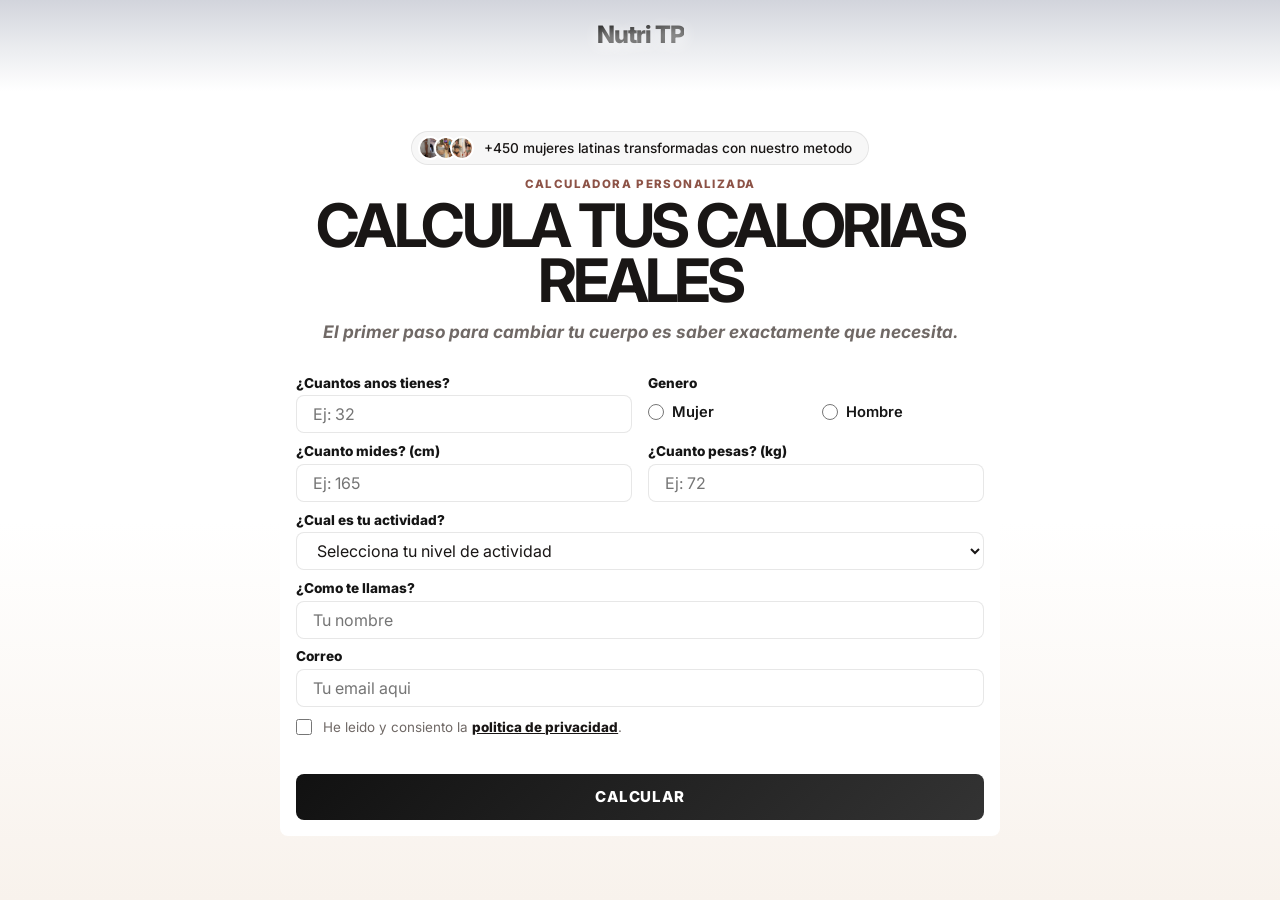
<file: calorias/index.html>
<!DOCTYPE html>
<html lang="es">
<head>
    <meta charset="UTF-8">
    <meta name="viewport" content="width=device-width, initial-scale=1.0">
    <title>Calculadora de calorías diaria para mujeres latinas | Nutri TP</title>
    <meta name="description" content="Calcula tus calorías reales para mantener, perder o ganar peso con la calculadora gratuita de Nutri TP. Empieza tu cambio con números claros.">
    <meta name="robots" content="index, follow">
    <meta name="author" content="Nutri TP">
    <meta name="theme-color" content="#f8f2ec">
    <!-- Google Tag Manager -->
    <script>(function(w,d,s,l,i){w[l]=w[l]||[];w[l].push({'gtm.start':
    new Date().getTime(),event:'gtm.js'});var f=d.getElementsByTagName(s)[0],
    j=d.createElement(s),dl=l!='dataLayer'?'&l='+l:'';j.async=true;j.src=
    'https://www.googletagmanager.com/gtm.js?id='+i+dl;f.parentNode.insertBefore(j,f);
    })(window,document,'script','dataLayer','GTM-MWN6KKHT');</script>
    <!-- End Google Tag Manager -->
    <link rel="canonical" href="https://nutritp.com/calorias/">
    <meta property="og:locale" content="es_ES">
    <meta property="og:type" content="website">
    <meta property="og:site_name" content="Nutri TP">
    <meta property="og:title" content="Calculadora de calorías diaria | Nutri TP">
    <meta property="og:description" content="Descubre tus calorías reales para mantener, perder o ganar peso y empieza tu cambio con datos claros.">
    <meta property="og:url" content="https://nutritp.com/calorias/">
    <meta property="og:image" content="https://nutritp.com/sonia-corte.jpeg">
    <meta property="og:image:alt" content="Resultado real de una clienta de Nutri TP">
    <meta name="twitter:card" content="summary_large_image">
    <meta name="twitter:title" content="Calculadora de calorías diaria | Nutri TP">
    <meta name="twitter:description" content="Calcula tus calorías reales para mantener, perder o ganar peso con Nutri TP.">
    <meta name="twitter:image" content="https://nutritp.com/sonia-corte.jpeg">
    <script type="application/ld+json">
        {
            "@context": "https://schema.org",
            "@type": "WebApplication",
            "name": "Calculadora de calorías Nutri TP",
            "url": "https://nutritp.com/calorias/",
            "applicationCategory": "HealthApplication",
            "operatingSystem": "All",
            "description": "Calculadora gratuita para estimar calorías diarias de mantenimiento, pérdida y ganancia de peso.",
            "provider": {
                "@type": "Organization",
                "name": "Nutri TP",
                "url": "https://nutritp.com/"
            }
        }
    </script>
    <link rel="preconnect" href="https://fonts.googleapis.com">
    <link rel="preconnect" href="https://fonts.gstatic.com" crossorigin>
    <link href="https://fonts.googleapis.com/css2?family=Inter:wght@400;500;700;800&display=swap" rel="stylesheet">
    <link rel="stylesheet" href="./styles.css">
    <!-- Meta Pixel Code -->
    <script>
        !function(f, b, e, v, n, t, s) {
            if (f.fbq) return;
            n = f.fbq = function() {
                n.callMethod ? n.callMethod.apply(n, arguments) : n.queue.push(arguments);
            };
            if (!f._fbq) f._fbq = n;
            n.push = n;
            n.loaded = !0;
            n.version = '2.0';
            n.queue = [];
            t = b.createElement(e);
            t.async = !0;
            t.src = v;
            s = b.getElementsByTagName(e)[0];
            s.parentNode.insertBefore(t, s);
        }(window, document, 'script', 'https://connect.facebook.net/en_US/fbevents.js');
        fbq('init', '1562018114790795');
        fbq('track', 'PageView');
    </script>
    <!-- End Meta Pixel Code -->
</head>
<body class="calories-page">
    <!-- Google Tag Manager (noscript) -->
    <noscript><iframe src="https://www.googletagmanager.com/ns.html?id=GTM-MWN6KKHT"
    height="0" width="0" style="display:none;visibility:hidden"></iframe></noscript>
    <!-- End Google Tag Manager (noscript) -->
    <noscript><img height="1" width="1" style="display:none"
            src="https://www.facebook.com/tr?id=1562018114790795&ev=PageView&noscript=1" alt=""></noscript>

    <header class="calculator-header">
        <a class="brand-mark" href="../index.html" aria-label="Volver a Nutri TP">Nutri TP</a>
    </header>

    <main class="calculator-shell">
        <section class="calculator-card" aria-labelledby="calculator-title">
            <div class="badge-proof">
                <div class="avatars" aria-hidden="true">
                    <span class="avatar"><img src="../1.png" alt=""></span>
                    <span class="avatar"><img src="../2.png" alt=""></span>
                    <span class="avatar"><img src="../3.png" alt=""></span>
                </div>
                <span>+450 mujeres latinas transformadas con nuestro metodo</span>
            </div>

            <div class="calculator-copy">
                <p class="eyebrow">Calculadora personalizada</p>
                <h1 id="calculator-title">Calcula tus calorias reales</h1>
                <p class="intro">El primer paso para cambiar tu cuerpo es saber exactamente que necesita.</p>
            </div>

            <form class="calories-form" id="calories-form" novalidate>
                <div class="form-row">
                    <label class="field">
                        <span>&iquest;Cuantos anos tienes?</span>
                        <input type="number" name="age" inputmode="numeric" min="14" max="85" placeholder="Ej: 32" required>
                    </label>

                    <fieldset class="field fieldset">
                        <legend>Genero</legend>
                        <div class="radio-grid">
                            <label><input type="radio" name="gender" value="female" required> Mujer</label>
                            <label><input type="radio" name="gender" value="male" required> Hombre</label>
                        </div>
                    </fieldset>
                </div>

                <div class="form-row">
                    <label class="field">
                        <span>&iquest;Cuanto mides? (cm)</span>
                        <input type="number" name="height" inputmode="decimal" min="120" max="230" placeholder="Ej: 165" required>
                    </label>

                    <label class="field">
                        <span>&iquest;Cuanto pesas? (kg)</span>
                        <input type="number" name="weight" inputmode="decimal" min="35" max="220" step="0.1" placeholder="Ej: 72" required>
                    </label>
                </div>

                <label class="field">
                    <span>&iquest;Cual es tu actividad?</span>
                    <select name="activity" required>
                        <option value="">Selecciona tu nivel de actividad</option>
                        <option value="1.2">Sedentaria: poco o nada de ejercicio</option>
                        <option value="1.375">Ligera: entrenas 1-3 dias por semana</option>
                        <option value="1.55">Moderada: entrenas 3-5 dias por semana</option>
                        <option value="1.725">Alta: entrenas 6-7 dias por semana</option>
                    </select>
                </label>

                <label class="field">
                    <span>&iquest;Como te llamas?</span>
                    <input type="text" name="name" autocomplete="name" placeholder="Tu nombre" required>
                </label>

                <label class="field">
                    <span>Correo</span>
                    <input type="email" name="email" autocomplete="email" placeholder="Tu email aqui" required>
                </label>

                <label class="privacy-check">
                    <input type="checkbox" name="privacy" required>
                    <span>He leido y consiento la <button class="privacy-link" type="button" data-privacy-open>politica de privacidad</button>.</span>
                </label>

                <p class="form-error" id="form-error" role="alert" aria-live="polite"></p>

                <button class="submit-button" type="submit">Calcular</button>
            </form>
        </section>
    </main>

    <dialog class="privacy-modal" id="privacy-modal" aria-labelledby="privacy-title">
        <div class="privacy-panel">
            <button class="privacy-close" type="button" data-privacy-close aria-label="Cerrar">×</button>
            <p class="eyebrow">Privacidad y consentimiento</p>
            <h2 id="privacy-title">Uso de tus datos</h2>
            <div class="privacy-content">
                <p>
                    Al enviar este formulario autorizas a Nutri TP a tratar los datos introducidos para calcular tus
                    calorias, registrar tu solicitud y contactar contigo en relacion con asesorias, valoraciones,
                    seguimiento comercial y comunicaciones sobre nuestros servicios.
                </p>
                <p>
                    Usaremos tu nombre, correo electronico, edad, genero, altura, peso, nivel de actividad y resultado
                    estimado de calorias para personalizar la comunicacion, evitar duplicados por email y mejorar
                    nuestras campanas y procesos internos.
                </p>
                <p>
                    Tus datos podran integrarse con herramientas como Google Sheets, n8n, Meta, Google Tag Manager u
                    otras plataformas de automatizacion, analitica y marketing necesarias para gestionar la solicitud.
                    No vendemos tus datos a terceros.
                </p>
                <p>
                    Puedes solicitar acceso, rectificacion o eliminacion de tus datos escribiendo al canal de contacto
                    habitual de Nutri TP. Si no estas de acuerdo, no marques la casilla ni envies el formulario.
                </p>
                <p class="legal-entity">
                    NutriTP es una marca operada por SEIZZO CAPITAL LLC<br>
                    1600 Van Lennen Ave, STE 101, Cheyenne, WY 82001, USA
                </p>
            </div>
            <button class="privacy-accept" type="button" data-privacy-close>Entendido</button>
        </div>
    </dialog>

    <script src="./calorias.js"></script>
</body>
</html>
</file>
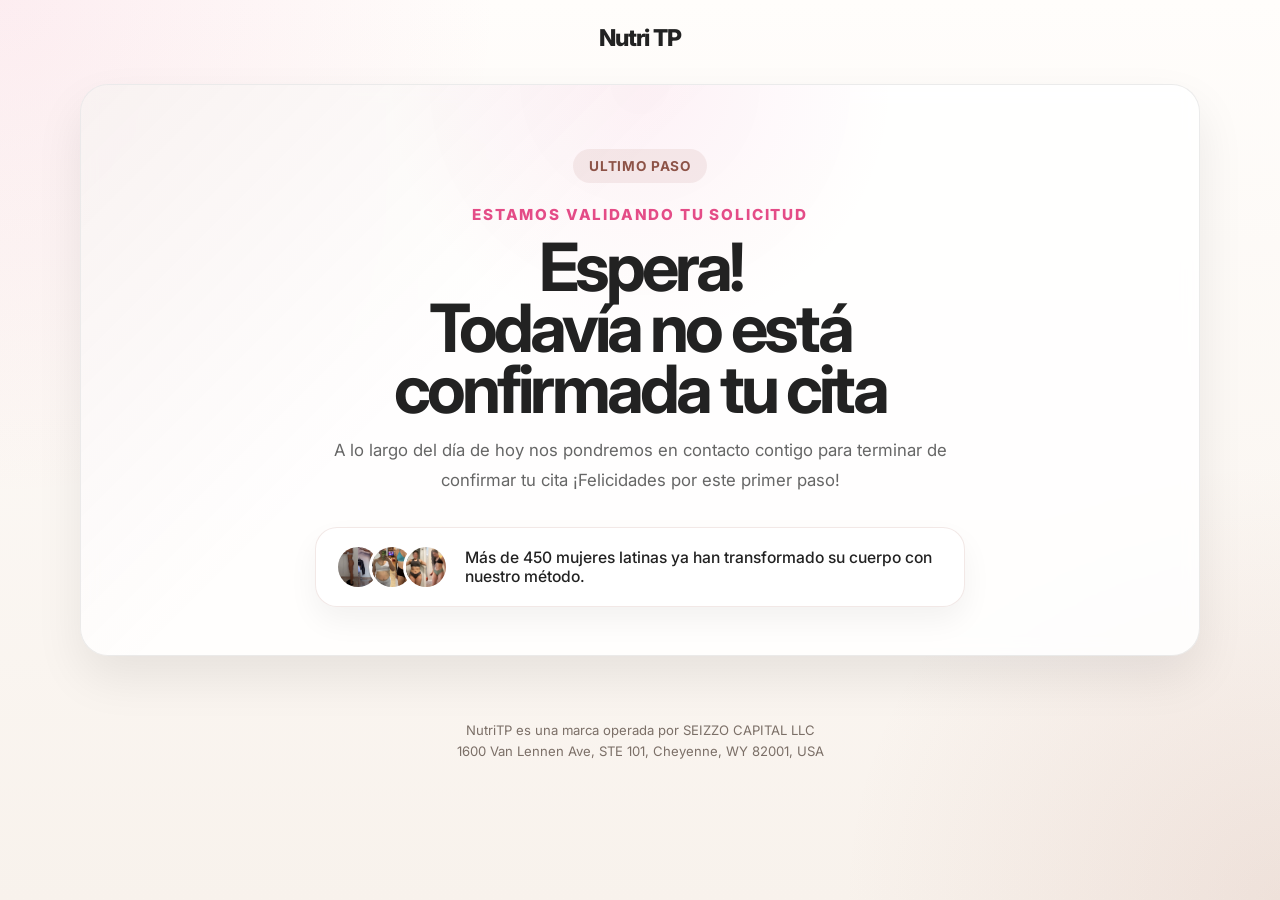
<file: gracias/index.html>
<!DOCTYPE html>
<html lang="es">
<head>
    <meta charset="UTF-8">
    <meta name="viewport" content="width=device-width, initial-scale=1.0">
    <title>Gracias por reservar | Nutri TP</title>
    <meta name="description" content="Tu llamada con Nutri TP ya esta reservada.">
    <meta name="robots" content="noindex, nofollow">
    <meta name="theme-color" content="#f8f1ea">
    <!-- Google Tag Manager -->
    <script>(function(w,d,s,l,i){w[l]=w[l]||[];w[l].push({'gtm.start':
    new Date().getTime(),event:'gtm.js'});var f=d.getElementsByTagName(s)[0],
    j=d.createElement(s),dl=l!='dataLayer'?'&l='+l:'';j.async=true;j.src=
    'https://www.googletagmanager.com/gtm.js?id='+i+dl;f.parentNode.insertBefore(j,f);
    })(window,document,'script','dataLayer','GTM-MWN6KKHT');</script>
    <!-- End Google Tag Manager -->
    <link rel="preconnect" href="https://fonts.googleapis.com">
    <link rel="preconnect" href="https://fonts.gstatic.com" crossorigin>
    <link href="https://fonts.googleapis.com/css2?family=Inter:wght@400;500;700;800&display=swap" rel="stylesheet">
    <link rel="stylesheet" href="./gracias.css">
    <script>
        // Inicializa dataLayer para GTM y registra el lead al cargar la página de gracias.
        window.dataLayer = window.dataLayer || [];
        window.dataLayer.push({
            event: 'lead',
            lead_source: 'thank_you_page'
        });
    </script>
    <!-- Meta Pixel Code -->
    <script>
        !function(f, b, e, v, n, t, s) {
            if (f.fbq) return;
            n = f.fbq = function() {
                n.callMethod ?
                    n.callMethod.apply(n, arguments) : n.queue.push(arguments);
            };
            if (!f._fbq) f._fbq = n;
            n.push = n;
            n.loaded = !0;
            n.version = '2.0';
            n.queue = [];
            t = b.createElement(e);
            t.async = !0;
            t.src = v;
            s = b.getElementsByTagName(e)[0];
            s.parentNode.insertBefore(t, s);
        }(window, document, 'script', 'https://connect.facebook.net/en_US/fbevents.js');
        fbq('init', '1562018114790795');
        fbq('track', 'PageView');
        fbq('track', 'Lead');
    </script>
    <!-- End Meta Pixel Code -->
</head>
<body>
    <!-- Google Tag Manager (noscript) -->
    <noscript><iframe src="https://www.googletagmanager.com/ns.html?id=GTM-MWN6KKHT"
    height="0" width="0" style="display:none;visibility:hidden"></iframe></noscript>
    <!-- End Google Tag Manager (noscript) -->
    <noscript><img height="1" width="1" style="display:none"
            src="https://www.facebook.com/tr?id=1562018114790795&ev=PageView&noscript=1" alt=""></noscript>

    <header class="thanks-header">
        <a class="thanks-logo" href="../index.html">Nutri TP</a>
    </header>

    <main class="thanks-page">
        <section class="thanks-hero">
            <div class="thanks-badge">Ultimo paso</div>
            <p class="thanks-kicker">Estamos validando tu solicitud</p>
            <h1>Espera! Todavía no está confirmada tu cita</h1>
            <p class="thanks-intro">
                A lo largo del día de hoy nos pondremos en contacto contigo para terminar de confirmar tu cita
                ¡Felicidades por este primer paso!
            </p>

            <div class="thanks-proof">
                <div class="thanks-avatars" aria-hidden="true">
                    <img src="../1.png" alt="">
                    <img src="../2.png" alt="">
                    <img src="../3.png" alt="">
                </div>
                <p>Más de 450 mujeres latinas ya han transformado su cuerpo con nuestro método.</p>
            </div>
        </section>
    </main>

    <footer class="thanks-footer">
        <p>
            NutriTP es una marca operada por SEIZZO CAPITAL LLC<br>
            1600 Van Lennen Ave, STE 101, Cheyenne, WY 82001, USA
        </p>
    </footer>
</body>
</html>
</file>
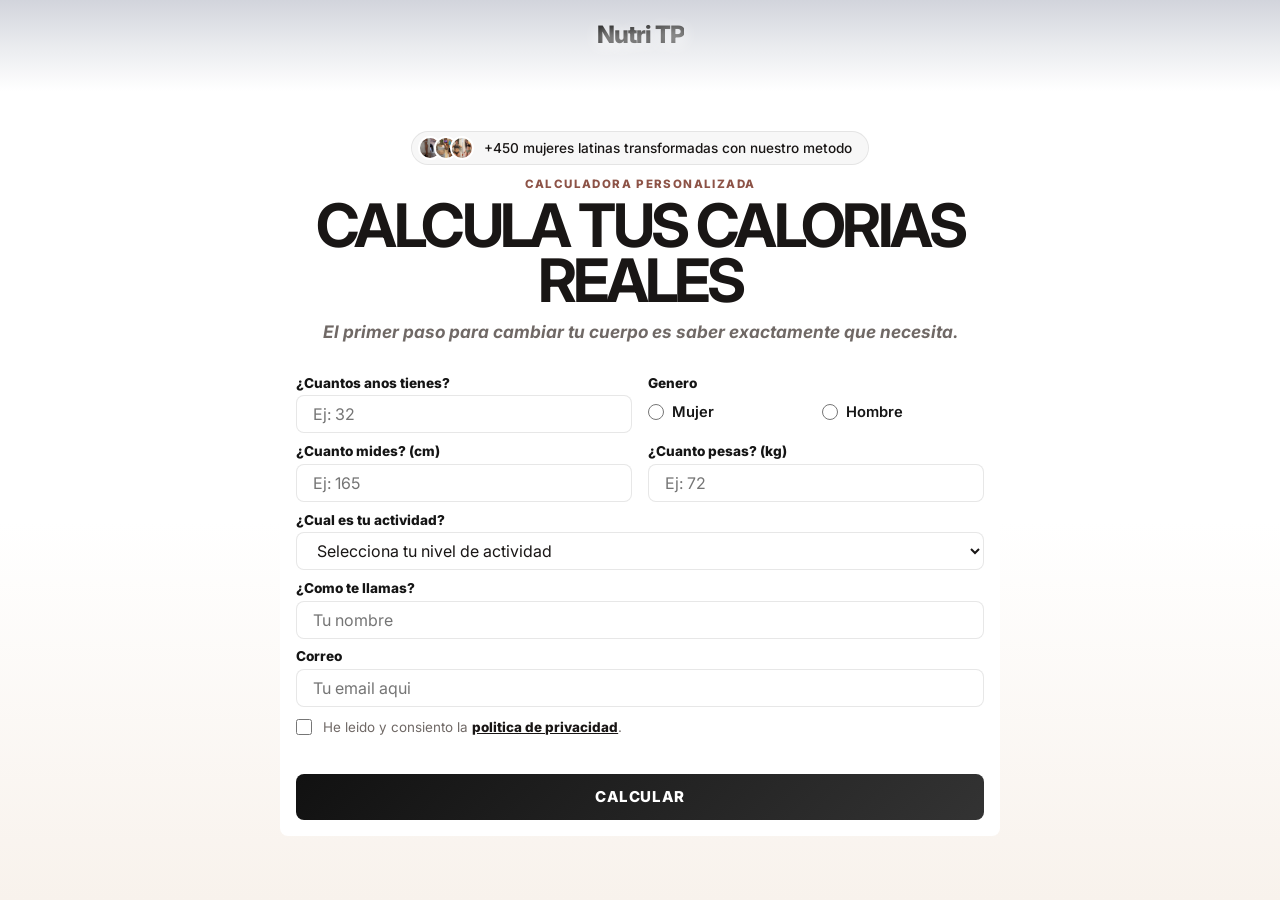
<file: calorias/resultado.html>
<!DOCTYPE html>
<html lang="es">
<head>
    <meta charset="UTF-8">
    <meta name="viewport" content="width=device-width, initial-scale=1.0">
    <title>Tus calorias diarias | Nutri TP</title>
    <meta name="description" content="Resultado de la calculadora de calorias diaria de Nutri TP.">
    <meta name="robots" content="noindex, nofollow">
    <meta name="theme-color" content="#f8f2ec">
    <!-- Google Tag Manager -->
    <script>(function(w,d,s,l,i){w[l]=w[l]||[];w[l].push({'gtm.start':
    new Date().getTime(),event:'gtm.js'});var f=d.getElementsByTagName(s)[0],
    j=d.createElement(s),dl=l!='dataLayer'?'&l='+l:'';j.async=true;j.src=
    'https://www.googletagmanager.com/gtm.js?id='+i+dl;f.parentNode.insertBefore(j,f);
    })(window,document,'script','dataLayer','GTM-MWN6KKHT');</script>
    <!-- End Google Tag Manager -->
    <link rel="preconnect" href="https://fonts.googleapis.com">
    <link rel="preconnect" href="https://fonts.gstatic.com" crossorigin>
    <link href="https://fonts.googleapis.com/css2?family=Inter:wght@400;500;700;800&display=swap" rel="stylesheet">
    <link rel="stylesheet" href="./styles.css">
    <!-- Meta Pixel Code -->
    <script>
        !function(f, b, e, v, n, t, s) {
            if (f.fbq) return;
            n = f.fbq = function() {
                n.callMethod ? n.callMethod.apply(n, arguments) : n.queue.push(arguments);
            };
            if (!f._fbq) f._fbq = n;
            n.push = n;
            n.loaded = !0;
            n.version = '2.0';
            n.queue = [];
            t = b.createElement(e);
            t.async = !0;
            t.src = v;
            s = b.getElementsByTagName(e)[0];
            s.parentNode.insertBefore(t, s);
        }(window, document, 'script', 'https://connect.facebook.net/en_US/fbevents.js');
        fbq('init', '1562018114790795');
        fbq('track', 'PageView');
        fbq('track', 'Lead');
    </script>
    <!-- End Meta Pixel Code -->
</head>
<body class="result-page">
    <!-- Google Tag Manager (noscript) -->
    <noscript><iframe src="https://www.googletagmanager.com/ns.html?id=GTM-MWN6KKHT"
    height="0" width="0" style="display:none;visibility:hidden"></iframe></noscript>
    <!-- End Google Tag Manager (noscript) -->
    <noscript><img height="1" width="1" style="display:none"
            src="https://www.facebook.com/tr?id=1562018114790795&ev=PageView&noscript=1" alt=""></noscript>

    <main class="result-shell">
        <section class="result-card" aria-labelledby="result-title">
            <a class="brand-mark brand-mark-large" href="../index.html" aria-label="Volver a Nutri TP">Nutri TP</a>

            <p class="eyebrow">Tus calorias diarias</p>
            <h1 id="result-title">Hola <span data-result-name>!</span></h1>
            <p class="result-intro">Tus numeros estan listos. Lo siguiente es saber que hacer con ellos.</p>

            <div class="result-list" aria-label="Resultados de calorias">
                <article class="result-item">
                    <div><strong data-maintenance>0</strong> <span>KCal para</span></div>
                    <p>Mantener tu peso</p>
                </article>

                <article class="result-item">
                    <div><strong data-loss>0</strong> <span>KCal para</span></div>
                    <p>Perder 0.5 kg/semana</p>
                </article>

                <article class="result-item">
                    <div><strong data-gain>0</strong> <span>KCal para</span></div>
                    <p>Ganar 0.5 kg/semana</p>
                </article>
            </div>

            <a class="booking-button" href="https://wa.me/34691228316?text=Hola%2C%20acabo%20de%20calcular%20mis%20calor%C3%ADas%20en%20Nutri%20TP%20y%20quiero%20informaci%C3%B3n%20sobre%20la%20asesor%C3%ADa." target="_blank" rel="noopener" data-whatsapp-link>Hablar por WhatsApp</a>
            <p class="investment-note">Si quieres algo más personalizado, háblanos por WhatsApp.</p>
        </section>
    </main>

    <footer class="legal-footer">
        <p>
            NutriTP es una marca operada por SEIZZO CAPITAL LLC<br>
            1600 Van Lennen Ave, STE 101, Cheyenne, WY 82001, USA
        </p>
    </footer>

    <script src="./calorias.js"></script>
</body>
</html>
</file>
<file: calorias/styles.css>
:root {
    --bg-page: #f8f2ec;
    --bg-panel: #ffffff;
    --bg-soft: #f5eee8;
    --text-primary: #191615;
    --text-secondary: #706966;
    --accent-primary: #a96657;
    --accent-strong: #8d5347;
    --accent-pink: #e44c87;
    --border-soft: rgba(25, 22, 21, 0.1);
    --shadow-soft: 0 22px 60px rgba(72, 48, 39, 0.12);
    --font-body: 'Inter', sans-serif;
}

* {
    box-sizing: border-box;
    margin: 0;
    padding: 0;
}

html {
    min-height: 100%;
    overflow-x: hidden;
}

body {
    min-height: 100vh;
    overflow-x: hidden;
    color: var(--text-primary);
    font-family: var(--font-body);
    background:
        linear-gradient(180deg, #ffffff 0%, #ffffff 58%, var(--bg-page) 100%);
}

button,
input,
select {
    font: inherit;
}

a {
    color: inherit;
}

.calculator-shell {
    width: min(100%, 1180px);
    min-height: 100vh;
    margin: 0 auto;
    padding: 3.6rem 1rem 0.8rem;
    display: grid;
    place-items: center;
}

.result-shell {
    width: min(100%, 1180px);
    min-height: 100vh;
    margin: 0 auto;
    padding: 3.5rem 1rem;
    display: grid;
    place-items: center;
}

.calculator-header {
    position: absolute;
    top: 0;
    left: 0;
    z-index: 10;
    width: 100%;
    padding: 1.45rem 1rem 2.75rem;
    display: flex;
    justify-content: center;
    background: linear-gradient(to bottom, rgba(206, 209, 217, 0.92) 0%, rgba(206, 209, 217, 0.42) 52%, rgba(206, 209, 217, 0) 100%);
    pointer-events: none;
}

.calculator-header .brand-mark {
    pointer-events: auto;
}

.calculator-card {
    width: min(100%, 980px);
    background: transparent;
}

.calculator-card {
    padding: clamp(1rem, 2.5vw, 1.9rem) clamp(1rem, 3vw, 2rem) 0.5rem;
    text-align: center;
}

.result-card {
    width: min(100%, 980px);
    border: 1px solid var(--border-soft);
    border-radius: 8px;
    background: rgba(255, 255, 255, 0.94);
    box-shadow: var(--shadow-soft);
}

.brand-mark {
    width: fit-content;
    margin: 0 auto;
    color: var(--text-primary);
    text-decoration: none;
    display: block;
    font-size: 1.5rem;
    font-weight: 800;
    letter-spacing: -1px;
    line-height: 1;
    background: linear-gradient(135deg, #111, #555);
    -webkit-background-clip: text;
    background-clip: text;
    -webkit-text-fill-color: transparent;
    text-shadow: 0 4px 15px rgba(255, 255, 255, 1);
}

.brand-mark-large {
    margin-bottom: 2.5rem;
    font-size: 1.65rem;
}

.badge-proof {
    width: fit-content;
    max-width: 100%;
    margin: 0 auto 0.75rem;
    display: inline-flex;
    align-items: center;
    gap: 10px;
    border: 1px solid rgba(0, 0, 0, 0.08);
    border-radius: 50px;
    background: rgba(0, 0, 0, 0.03);
    padding: 4px 16px 4px 6px;
    color: var(--text-primary);
    font-size: 0.85rem;
    font-weight: 500;
}

.avatars {
    display: flex;
    flex: 0 0 auto;
}

.avatar {
    width: 24px;
    height: 24px;
    margin-left: -8px;
    border: 2px solid #ffffff;
    border-radius: 50%;
    overflow: hidden;
    background: #333333;
}

.avatar:first-child {
    margin-left: 0;
}

.avatar img {
    width: 100%;
    height: 100%;
    display: block;
    object-fit: cover;
}

.calculator-copy {
    max-width: 820px;
    margin: 0 auto;
}

.eyebrow {
    color: var(--accent-strong);
    font-size: 0.72rem;
    font-weight: 800;
    letter-spacing: 0.12em;
    text-align: center;
    text-transform: uppercase;
}

h1 {
    margin-top: 0.4rem;
    font-size: clamp(2rem, 4.7vw, 3.75rem);
    line-height: 0.92;
    letter-spacing: -0.06em;
    text-align: center;
    text-transform: uppercase;
}

.result-card h1 {
    text-transform: none;
}

.intro,
.result-intro {
    max-width: 42rem;
    margin: 0.65rem auto 0.85rem;
    color: var(--text-secondary);
    font-size: clamp(0.95rem, 1.8vw, 1.08rem);
    font-style: italic;
    font-weight: 700;
    line-height: 1.55;
    text-align: center;
}

.calories-form {
    width: min(100%, 720px);
    margin: 0 auto;
    border-radius: 8px;
    background: #ffffff;
    padding: clamp(0.7rem, 1.7vw, 1rem);
    display: grid;
    gap: 0.62rem;
    text-align: left;
}

.form-row {
    display: grid;
    grid-template-columns: repeat(2, minmax(0, 1fr));
    gap: 0.62rem 1rem;
}

.field {
    display: grid;
    gap: 0.28rem;
}

.field span,
.fieldset legend {
    color: #151515;
    font-size: 0.85rem;
    font-weight: 800;
}

.fieldset {
    border: 0;
}

.radio-grid {
    min-height: 38px;
    display: grid;
    grid-template-columns: repeat(2, minmax(0, 1fr));
    align-items: center;
    gap: 0.75rem;
}

.radio-grid label {
    display: flex;
    align-items: center;
    gap: 0.5rem;
    color: #151515;
    font-size: 0.92rem;
    font-weight: 600;
}

input[type="radio"] {
    width: 16px;
    min-width: 16px;
    height: 16px;
    min-height: 16px;
    padding: 0;
    flex: 0 0 auto;
}

input,
select {
    width: 100%;
    min-height: 38px;
    border: 1px solid var(--border-soft);
    border-radius: 8px;
    background: #ffffff;
    color: var(--text-primary);
    padding: 0 1rem;
    outline: none;
    transition: border-color 0.2s ease, box-shadow 0.2s ease;
}

select {
    appearance: auto;
}

input:focus,
select:focus {
    border-color: rgba(169, 102, 87, 0.55);
    box-shadow: 0 0 0 4px rgba(169, 102, 87, 0.12);
}

.privacy-check {
    margin-top: 0.05rem;
    display: flex;
    align-items: flex-start;
    gap: 0.7rem;
    color: var(--text-secondary);
    font-size: 0.84rem;
    line-height: 1.45;
}

.privacy-check input {
    width: 16px;
    min-width: 16px;
    height: 16px;
    min-height: 16px;
    margin-top: 0.1rem;
    padding: 0;
}

.privacy-link {
    appearance: none;
    border: 0;
    background: transparent;
    color: var(--text-primary);
    cursor: pointer;
    font-weight: 800;
    padding: 0;
    text-decoration: underline;
}

.form-error {
    min-height: 0.8rem;
    color: #b42318;
    font-size: 0.9rem;
    font-weight: 700;
    text-align: center;
}

.privacy-modal {
    width: min(calc(100% - 2rem), 680px);
    border: 0;
    border-radius: 8px;
    padding: 0;
    color: var(--text-primary);
    background: transparent;
    margin: auto;
}

.privacy-modal[open] {
    display: grid;
    place-items: center;
}

.privacy-modal::backdrop {
    background: rgba(0, 0, 0, 0.52);
}

.privacy-panel {
    position: relative;
    border-radius: 8px;
    background: #ffffff;
    padding: clamp(1.4rem, 3vw, 2rem);
    box-shadow: 0 24px 60px rgba(0, 0, 0, 0.24);
}

.privacy-panel h2 {
    margin-top: 0.5rem;
    font-size: clamp(1.8rem, 4vw, 2.4rem);
    line-height: 1;
    letter-spacing: -0.05em;
    text-align: center;
    text-transform: uppercase;
}

.privacy-content {
    max-height: min(52vh, 460px);
    margin-top: 1rem;
    overflow: auto;
    color: var(--text-secondary);
    font-size: 0.95rem;
    line-height: 1.65;
}

.privacy-content p + p {
    margin-top: 0.9rem;
}

.legal-entity {
    color: #4f4a45;
    font-weight: 600;
}

.legal-footer {
    padding: 0 1rem 1.5rem;
    color: var(--text-secondary);
    font-size: 0.82rem;
    line-height: 1.55;
    text-align: center;
}

.legal-footer p {
    margin: 0;
}

.privacy-close {
    position: absolute;
    top: 0.75rem;
    right: 0.75rem;
    width: 36px;
    height: 36px;
    border: 0;
    border-radius: 50%;
    background: rgba(0, 0, 0, 0.05);
    color: #111111;
    cursor: pointer;
    font-size: 1.4rem;
    line-height: 1;
}

.privacy-accept {
    width: 100%;
    min-height: 50px;
    margin-top: 1.2rem;
    border: 0;
    border-radius: 8px;
    background: #111111;
    color: #ffffff;
    cursor: pointer;
    font-size: 0.9rem;
    font-weight: 800;
    letter-spacing: 0.04em;
    text-transform: uppercase;
}

.submit-button,
.booking-button {
    display: inline-flex;
    align-items: center;
    justify-content: center;
    width: 100%;
    min-height: 46px;
    border: 0;
    border-radius: 8px;
    background: linear-gradient(135deg, #111111, #333333);
    color: #ffffff;
    cursor: pointer;
    font-size: 0.94rem;
    font-weight: 800;
    letter-spacing: 0.04em;
    text-decoration: none;
    text-transform: uppercase;
    transition: transform 0.2s ease, background 0.2s ease, box-shadow 0.2s ease;
}

.submit-button {
    margin-top: 0.25rem;
}

.submit-button:disabled {
    cursor: wait;
    opacity: 0.72;
    transform: none;
}

.submit-button:hover,
.booking-button:hover {
    transform: translateY(-1px);
    box-shadow: 0 18px 34px rgba(0, 0, 0, 0.14);
}

.result-card {
    width: min(100%, 980px);
    padding: clamp(2rem, 5vw, 4.8rem);
    text-align: center;
}

.result-intro {
    max-width: 45rem;
    margin-bottom: 3rem;
    font-style: normal;
    font-weight: 500;
}

.result-list {
    display: grid;
    gap: 1rem;
}

.result-item {
    min-height: 104px;
    border-radius: 8px;
    background: var(--bg-soft);
    padding: 1.2rem 2rem;
    display: grid;
    grid-template-columns: minmax(0, 1fr) auto;
    align-items: center;
    gap: 1.5rem;
    text-align: left;
}

.result-item div {
    display: flex;
    align-items: baseline;
    gap: 1rem;
    min-width: 0;
}

.result-item strong {
    color: #000000;
    font-size: clamp(2.4rem, 5vw, 3.4rem);
    line-height: 1;
    letter-spacing: -0.05em;
}

.result-item span {
    color: var(--text-secondary);
    font-size: clamp(1.1rem, 2.2vw, 1.45rem);
}

.result-item p {
    color: #111111;
    font-size: clamp(1rem, 2vw, 1.35rem);
    font-weight: 800;
    text-align: right;
}

.booking-button {
    max-width: 760px;
    min-height: 76px;
    margin-top: 3rem;
    padding: 0.9rem 1.4rem;
    background: linear-gradient(135deg, var(--accent-primary), var(--accent-strong));
    font-size: clamp(1rem, 2.1vw, 1.35rem);
    letter-spacing: 0.08em;
}

.investment-note {
    max-width: 52rem;
    margin: 1.4rem auto 0;
    color: var(--text-primary);
    font-size: clamp(1rem, 2vw, 1.2rem);
    font-style: italic;
    font-weight: 700;
    line-height: 1.55;
}

.calendly-overlay,
.calendly-popup {
    z-index: 999999 !important;
}

@media (max-width: 720px) {
    body {
        background: #ffffff;
    }

    .calculator-header {
        padding: 1rem 1rem 2.2rem;
    }

    .calculator-shell,
    .result-shell {
        min-height: auto;
        padding: 3.65rem 0.75rem 2rem;
        align-items: start;
    }

    .result-shell {
        padding-top: 1.5rem;
    }

    .calculator-card,
    .result-card {
        width: 100%;
        border: 0;
        border-radius: 0;
        box-shadow: none;
        background: transparent;
        padding: 0 0.25rem;
    }

    .brand-mark {
        font-size: 1.25rem;
    }

    .brand-mark-large {
        margin-bottom: 1.75rem;
        font-size: 1.45rem;
    }

    .eyebrow {
        font-size: 0.62rem;
        letter-spacing: 0.1em;
    }

    h1 {
        max-width: 10.2ch;
        margin-left: auto;
        margin-right: auto;
        font-size: clamp(1.65rem, 8.8vw, 2.1rem);
        line-height: 0.92;
        letter-spacing: -0.045em;
    }

    .intro,
    .result-intro {
        width: min(100%, 21rem);
        margin-top: 0.55rem;
        margin-bottom: 0.75rem;
        font-size: 0.84rem;
        line-height: 1.35;
        text-wrap: balance;
    }

    .calories-form {
        width: 100%;
        background: #ffffff;
        padding: 0;
        border: 0;
        box-shadow: none;
        gap: 0.5rem;
    }

    .badge-proof {
        display: none;
        width: 100%;
        align-items: center;
        margin-bottom: 1rem;
        border-radius: 22px;
        padding: 0.45rem 0.85rem 0.45rem 0.45rem;
        font-size: 0.78rem;
        line-height: 1.35;
        text-align: left;
    }

    .badge-proof > span {
        min-width: 0;
        white-space: normal;
    }

    .form-row,
    .result-item {
        grid-template-columns: 1fr;
    }

    .radio-grid {
        grid-template-columns: 1fr 1fr;
        min-height: 34px;
        gap: 0.5rem;
    }

    .field {
        gap: 0.25rem;
    }

    .field span,
    .fieldset legend {
        font-size: 0.78rem;
    }

    .radio-grid label {
        font-size: 0.86rem;
    }

    input[type="radio"],
    .privacy-check input {
        width: 14px;
        min-width: 14px;
        height: 14px;
        min-height: 14px;
    }

    input,
    select {
        min-height: 38px;
        border-radius: 8px;
        font-size: 0.88rem;
        padding-inline: 0.75rem;
    }

    .privacy-check {
        gap: 0.55rem;
        font-size: 0.72rem;
        line-height: 1.3;
    }

    .form-error {
        min-height: 0.95rem;
        font-size: 0.76rem;
    }

    .submit-button {
        min-height: 43px;
        margin-top: 0.05rem;
        font-size: 0.82rem;
    }

    .privacy-panel {
        padding: 1.35rem 1rem 1rem;
    }

    .privacy-content {
        max-height: 58vh;
        font-size: 0.86rem;
        line-height: 1.55;
    }

    .privacy-accept {
        min-height: 46px;
    }

    .result-card {
        text-align: center;
    }

    .result-intro {
        margin-bottom: 1.8rem;
    }

    .result-item {
        min-height: 0;
        border-radius: 8px;
        padding: 1.15rem 1rem;
        gap: 0.45rem;
        text-align: center;
    }

    .result-item div {
        justify-content: center;
        gap: 0.55rem;
        flex-wrap: wrap;
    }

    .result-item p {
        text-align: center;
    }

    .booking-button {
        min-height: 64px;
        margin-top: 1.5rem;
        font-size: 1rem;
        line-height: 1.25;
        padding: 0.9rem 1rem;
    }
}
</file>
<file: gracias/gracias.css>
:root {
    --bg-page: #f8f2ec;
    --bg-card: rgba(255, 255, 255, 0.86);
    --bg-card-strong: #ffffff;
    --text-primary: #222222;
    --text-secondary: #666666;
    --accent-primary: #a96657;
    --accent-strong: #8d5347;
    --accent-soft: #d9b49f;
    --accent-pink: #e44c87;
    --border-soft: rgba(0, 0, 0, 0.08);
    --shadow-soft: 0 22px 48px rgba(0, 0, 0, 0.08);
    --shadow-strong: 0 24px 50px rgba(169, 102, 87, 0.2);
    --font-body: 'Inter', sans-serif;
}

* {
    box-sizing: border-box;
    margin: 0;
    padding: 0;
}

html {
    scroll-behavior: smooth;
}

body {
    min-height: 100vh;
    font-family: var(--font-body);
    color: var(--text-primary);
    background:
        radial-gradient(circle at top left, rgba(228, 76, 135, 0.09), transparent 32%),
        radial-gradient(circle at bottom right, rgba(169, 102, 87, 0.12), transparent 28%),
        linear-gradient(180deg, #fffdfb 0%, var(--bg-page) 100%);
}

.thanks-header {
    width: 100%;
    padding: 1.5rem 1rem 0;
    display: flex;
    justify-content: center;
}

.thanks-logo {
    color: var(--text-primary);
    text-decoration: none;
    font-size: 1.45rem;
    font-weight: 800;
    letter-spacing: -0.04em;
}

.thanks-page {
    width: min(1120px, calc(100% - 2rem));
    margin: 0 auto;
    padding: 2rem 0 4rem;
}

.thanks-hero,
.thanks-panel,
.thanks-card {
    border: 1px solid var(--border-soft);
    border-radius: 28px;
    background: var(--bg-card);
    box-shadow: var(--shadow-soft);
    backdrop-filter: blur(8px);
}

.thanks-hero {
    position: relative;
    overflow: hidden;
    padding: 4rem 1.5rem 3rem;
    text-align: center;
}

.thanks-hero::before {
    content: "";
    position: absolute;
    inset: 0;
    background:
        linear-gradient(135deg, rgba(169, 102, 87, 0.08), transparent 38%),
        radial-gradient(circle at 50% 0%, rgba(228, 76, 135, 0.08), transparent 32%);
    pointer-events: none;
}

.thanks-hero > * {
    position: relative;
    z-index: 1;
}

.thanks-badge {
    display: inline-flex;
    align-items: center;
    justify-content: center;
    padding: 0.55rem 1rem;
    border-radius: 999px;
    background: rgba(169, 102, 87, 0.1);
    color: var(--accent-strong);
    font-size: 0.85rem;
    font-weight: 700;
    letter-spacing: 0.06em;
    text-transform: uppercase;
}

.thanks-kicker {
    margin-top: 1.4rem;
    color: var(--accent-pink);
    font-size: 0.95rem;
    font-weight: 800;
    letter-spacing: 0.12em;
    text-transform: uppercase;
}

.thanks-hero h1 {
    max-width: 12ch;
    margin: 0.8rem auto 1rem;
    font-size: clamp(2.9rem, 5.2vw, 4.7rem);
    line-height: 0.92;
    letter-spacing: -0.06em;
    text-wrap: balance;
}

.thanks-intro {
    max-width: 42rem;
    margin: 0 auto;
    font-size: 1.05rem;
    line-height: 1.75;
    color: var(--text-secondary);
}

.thanks-proof {
    width: min(100%, 650px);
    margin: 2rem auto 0;
    padding: 1rem 1.2rem;
    border-radius: 22px;
    background: var(--bg-card-strong);
    border: 1px solid rgba(169, 102, 87, 0.15);
    display: flex;
    align-items: center;
    justify-content: center;
    gap: 1rem;
    box-shadow: 0 14px 30px rgba(0, 0, 0, 0.05);
}

.thanks-proof p {
    font-size: 0.98rem;
    color: var(--text-primary);
    font-weight: 500;
    text-align: left;
}

.thanks-avatars {
    display: flex;
    flex-shrink: 0;
}

.thanks-avatars img {
    width: 46px;
    height: 46px;
    margin-left: -12px;
    border-radius: 50%;
    border: 3px solid #fff;
    object-fit: cover;
}

.thanks-avatars img:first-child {
    margin-left: 0;
}

.thanks-grid {
    margin-top: 1.5rem;
    display: grid;
    grid-template-columns: repeat(2, minmax(0, 1fr));
    gap: 1.25rem;
}

.thanks-card {
    padding: 2rem;
}

.thanks-card-primary {
    background:
        linear-gradient(180deg, rgba(255, 255, 255, 0.95), rgba(255, 255, 255, 0.9)),
        linear-gradient(135deg, rgba(169, 102, 87, 0.06), rgba(228, 76, 135, 0.05));
}

.card-step,
.panel-eyebrow {
    display: inline-block;
    margin-bottom: 0.85rem;
    color: var(--accent-strong);
    font-size: 0.85rem;
    font-weight: 800;
    letter-spacing: 0.08em;
    text-transform: uppercase;
}

.thanks-card h2,
.thanks-panel h2 {
    font-size: clamp(1.7rem, 3vw, 2.4rem);
    line-height: 1.05;
    letter-spacing: -0.04em;
}

.thanks-card p,
.thanks-panel p {
    margin-top: 0.9rem;
    color: var(--text-secondary);
    font-size: 1rem;
    line-height: 1.7;
}

.thanks-button {
    display: inline-flex;
    align-items: center;
    justify-content: center;
    margin-top: 1.4rem;
    min-height: 56px;
    padding: 0.95rem 1.5rem;
    border-radius: 999px;
    background: linear-gradient(135deg, var(--accent-primary), var(--accent-strong));
    color: #fff;
    text-decoration: none;
    font-size: 0.9rem;
    font-weight: 800;
    letter-spacing: 0.08em;
    text-transform: uppercase;
    box-shadow: var(--shadow-strong);
    transition: transform 0.25s ease, box-shadow 0.25s ease, opacity 0.25s ease;
}

.thanks-button:hover {
    transform: translateY(-2px);
    box-shadow: 0 28px 56px rgba(141, 83, 71, 0.24);
}

.thanks-button-secondary {
    background: #111111;
    box-shadow: 0 20px 44px rgba(17, 17, 17, 0.14);
}

.thanks-note {
    font-size: 0.88rem;
}

.thanks-panel {
    margin-top: 1.5rem;
    padding: 2rem;
    display: flex;
    align-items: center;
    justify-content: space-between;
    gap: 1.5rem;
}

.thanks-panel-copy {
    max-width: 42rem;
}

.thanks-actions {
    display: flex;
    flex-shrink: 0;
}

.thanks-footer {
    padding: 0 1rem 1.5rem;
    color: #7b6f67;
    font-size: 0.82rem;
    line-height: 1.55;
    text-align: center;
}

.thanks-footer p {
    margin: 0;
}

@media (max-width: 820px) {
    .thanks-page {
        width: 100%;
        padding-top: 1.25rem;
        padding-bottom: 2rem;
    }

    .thanks-hero {
        margin-inline: 0.25rem;
        padding: 3rem 0.35rem 2.4rem;
        border-radius: 22px;
    }

    .thanks-hero h1 {
        width: 100%;
        max-width: 10.4ch;
        font-size: clamp(2.15rem, 9.2vw, 3.7rem);
        line-height: 0.94;
    }

    .thanks-proof {
        flex-direction: column;
        text-align: center;
        gap: 0.8rem;
    }

    .thanks-proof p {
        text-align: center;
    }

    .thanks-grid {
        grid-template-columns: 1fr;
    }

    .thanks-card,
    .thanks-panel {
        border-radius: 24px;
        padding: 1.4rem;
    }

    .thanks-panel {
        flex-direction: column;
        align-items: flex-start;
    }

    .thanks-actions,
    .thanks-button {
        width: 100%;
    }
}
</file>
